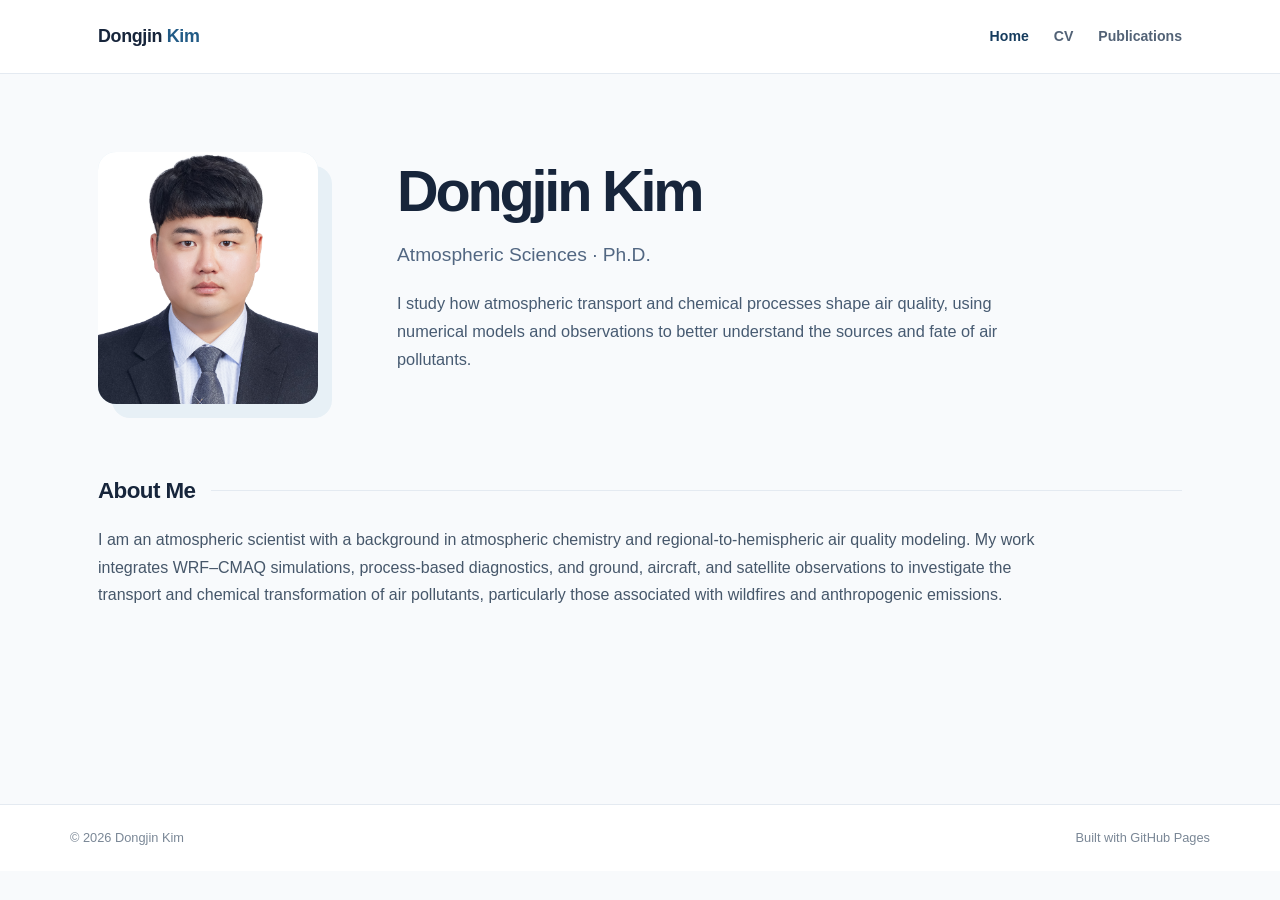
<file: index.html>
<!DOCTYPE html>
<html lang="en">
<head>
  <meta charset="UTF-8">
  <meta name="viewport" content="width=device-width, initial-scale=1">
  <meta name="description" content="Atmospheric scientist working on atmospheric chemistry and air quality modeling.">
  <title>Home | Dongjin Kim</title>
  <link rel="stylesheet" href="style.css">
</head>
<body>
  <!-- To change the menu, edit the links below in each HTML file. -->
  <header class="site-header"><div class="container header-inner">
    <a class="brand" href="index.html">Dongjin <span>Kim</span></a>
    <nav class="nav" aria-label="Main navigation"><a href="index.html" class="active" aria-current="page">Home</a>
<a href="cv.html">CV</a>
<a href="publications.html">Publications</a></nav>
  </div></header>
  <main class="container main-content page-main">
<section aria-labelledby="hero-title" class="hero">
<div class="hero-grid">
<div class="portrait">
<img alt="Dongjin Kim" src="Profile.jpg"/>
</div>
<div>
<h1 id="hero-title">Dongjin Kim</h1>
<p class="position">Atmospheric Sciences · Ph.D.</p>
<p class="intro">I study how atmospheric transport and chemical processes shape air quality, using numerical models and observations to better understand the sources and fate of air pollutants.</p>
</div>
</div>
</section>
<section aria-labelledby="about-title" class="section" id="about">
<div class="section-top"><h2 id="about-title">About Me</h2></div>
<p class="about-copy">I am an atmospheric scientist with a background in atmospheric chemistry and regional-to-hemispheric air quality modeling. My work integrates WRF–CMAQ simulations, process-based diagnostics, and ground, aircraft, and satellite observations to investigate the transport and chemical transformation of air pollutants, particularly those associated with wildfires and anthropogenic emissions.</p>
</section>
  </main>
  <footer><div class="container footer-inner"><span>© 2026 Dongjin Kim</span><span>Built with GitHub Pages</span></div></footer>
</body>
</html>
</file>
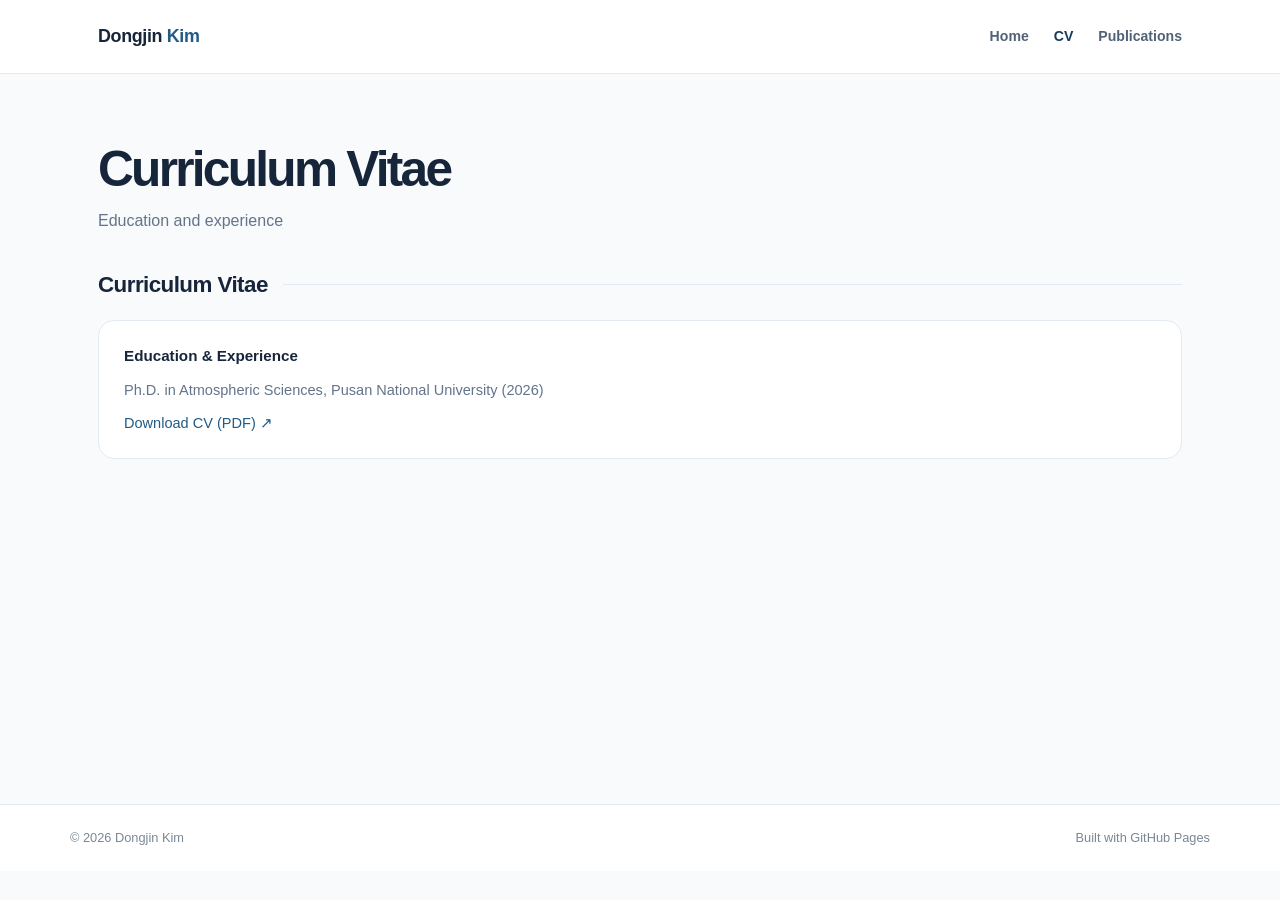
<file: cv.html>
<!DOCTYPE html>
<html lang="en">
<head>
  <meta charset="UTF-8">
  <meta name="viewport" content="width=device-width, initial-scale=1">
  <meta name="description" content="Curriculum vitae of Dongjin Kim.">
  <title>Curriculum Vitae | Dongjin Kim</title>
  <link rel="stylesheet" href="style.css">
</head>
<body>
  <!-- To change the menu, edit the links below in each HTML file. -->
  <header class="site-header"><div class="container header-inner">
    <a class="brand" href="index.html">Dongjin <span>Kim</span></a>
    <nav class="nav" aria-label="Main navigation"><a href="index.html">Home</a>
<a href="cv.html" class="active" aria-current="page">CV</a>
<a href="publications.html">Publications</a></nav>
  </div></header>
  <main class="container main-content page-main">
<div class="page-intro"><h1>Curriculum Vitae</h1><p>Education and experience</p></div>
<section aria-labelledby="cv-title" class="section" id="cv">
<div class="section-top">
<h2 id="cv-title">Curriculum Vitae</h2>
</div>
<div class="info-box">
<h3>Education &amp; Experience</h3>
<p>Ph.D. in Atmospheric Sciences, Pusan National University (2026)</p>
<p class="linkline">
<a href="Curriculum%20Vitae-Dongjin%20Kim.pdf" rel="noopener noreferrer" target="_blank">
              Download CV (PDF) ↗
            </a>
</p>
</div>
</section>
  </main>
  <footer><div class="container footer-inner"><span>© 2026 Dongjin Kim</span><span>Built with GitHub Pages</span></div></footer>
</body>
</html>
</file>
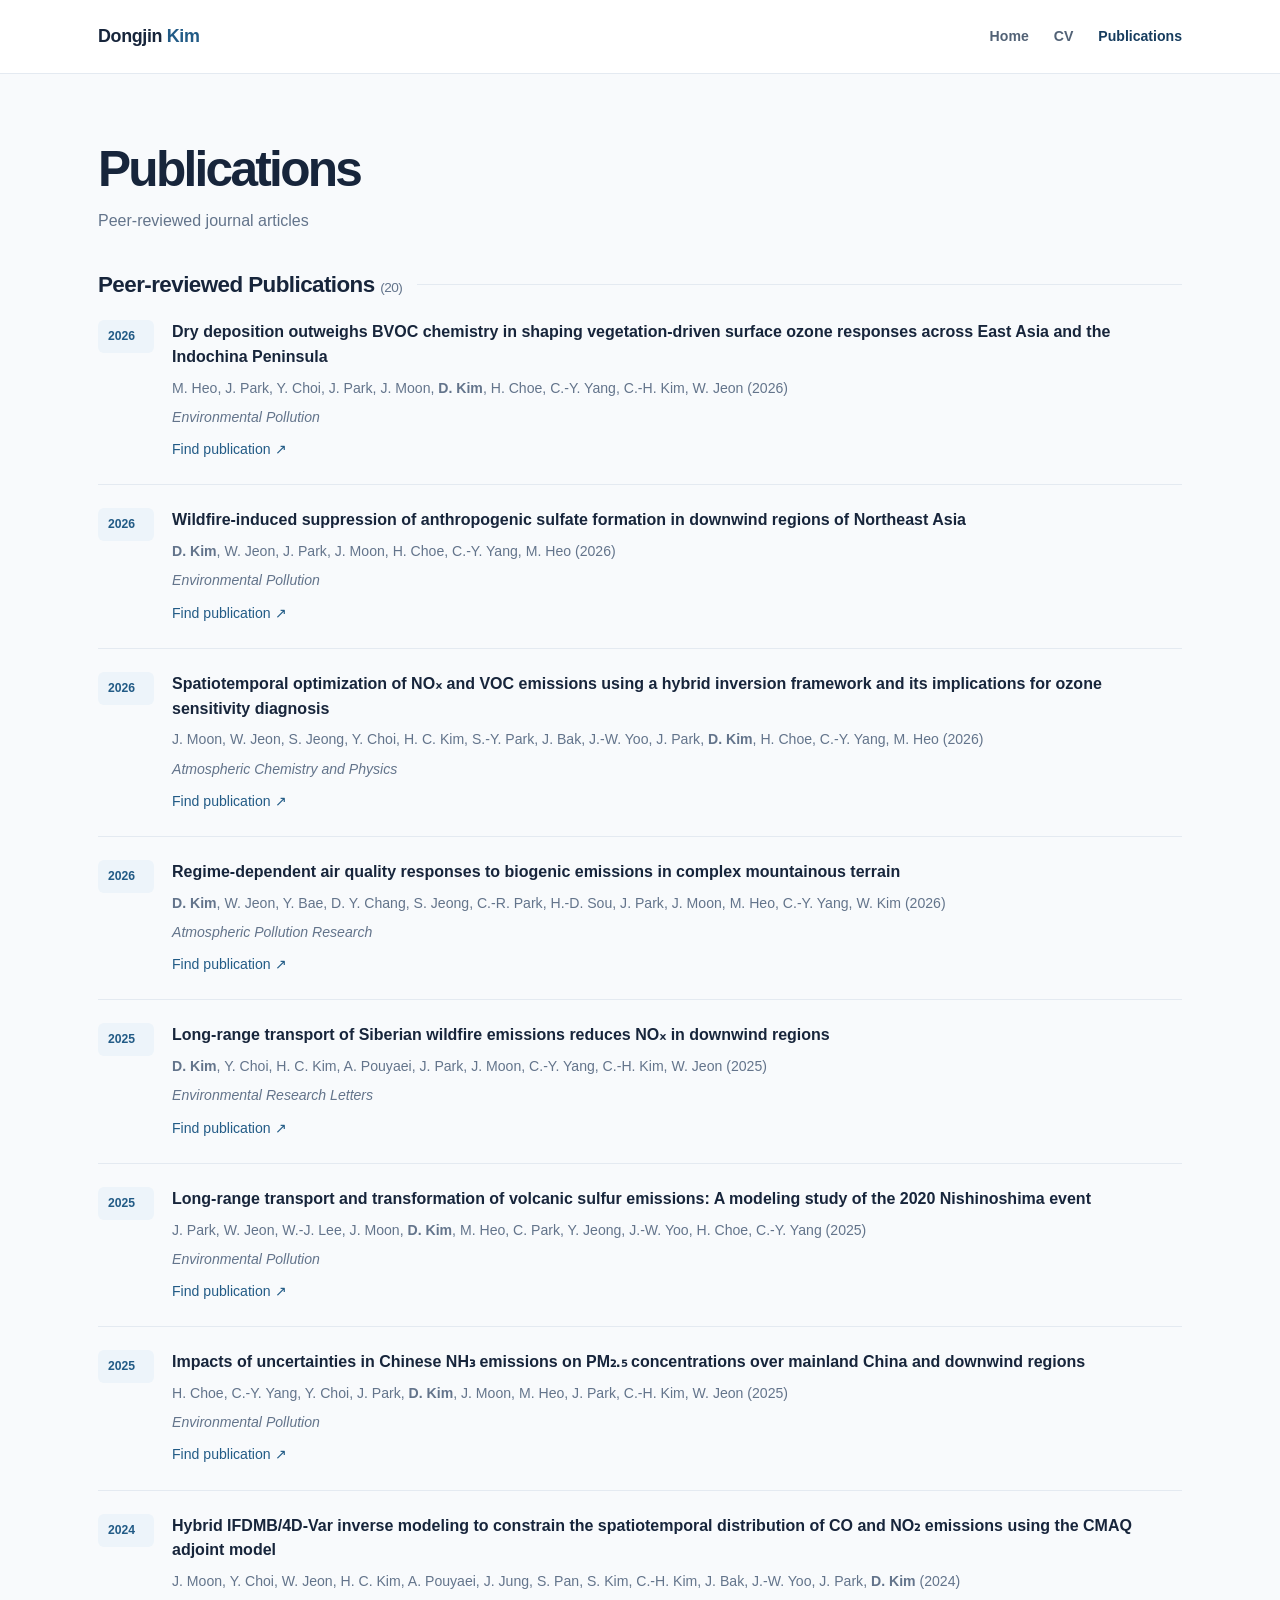
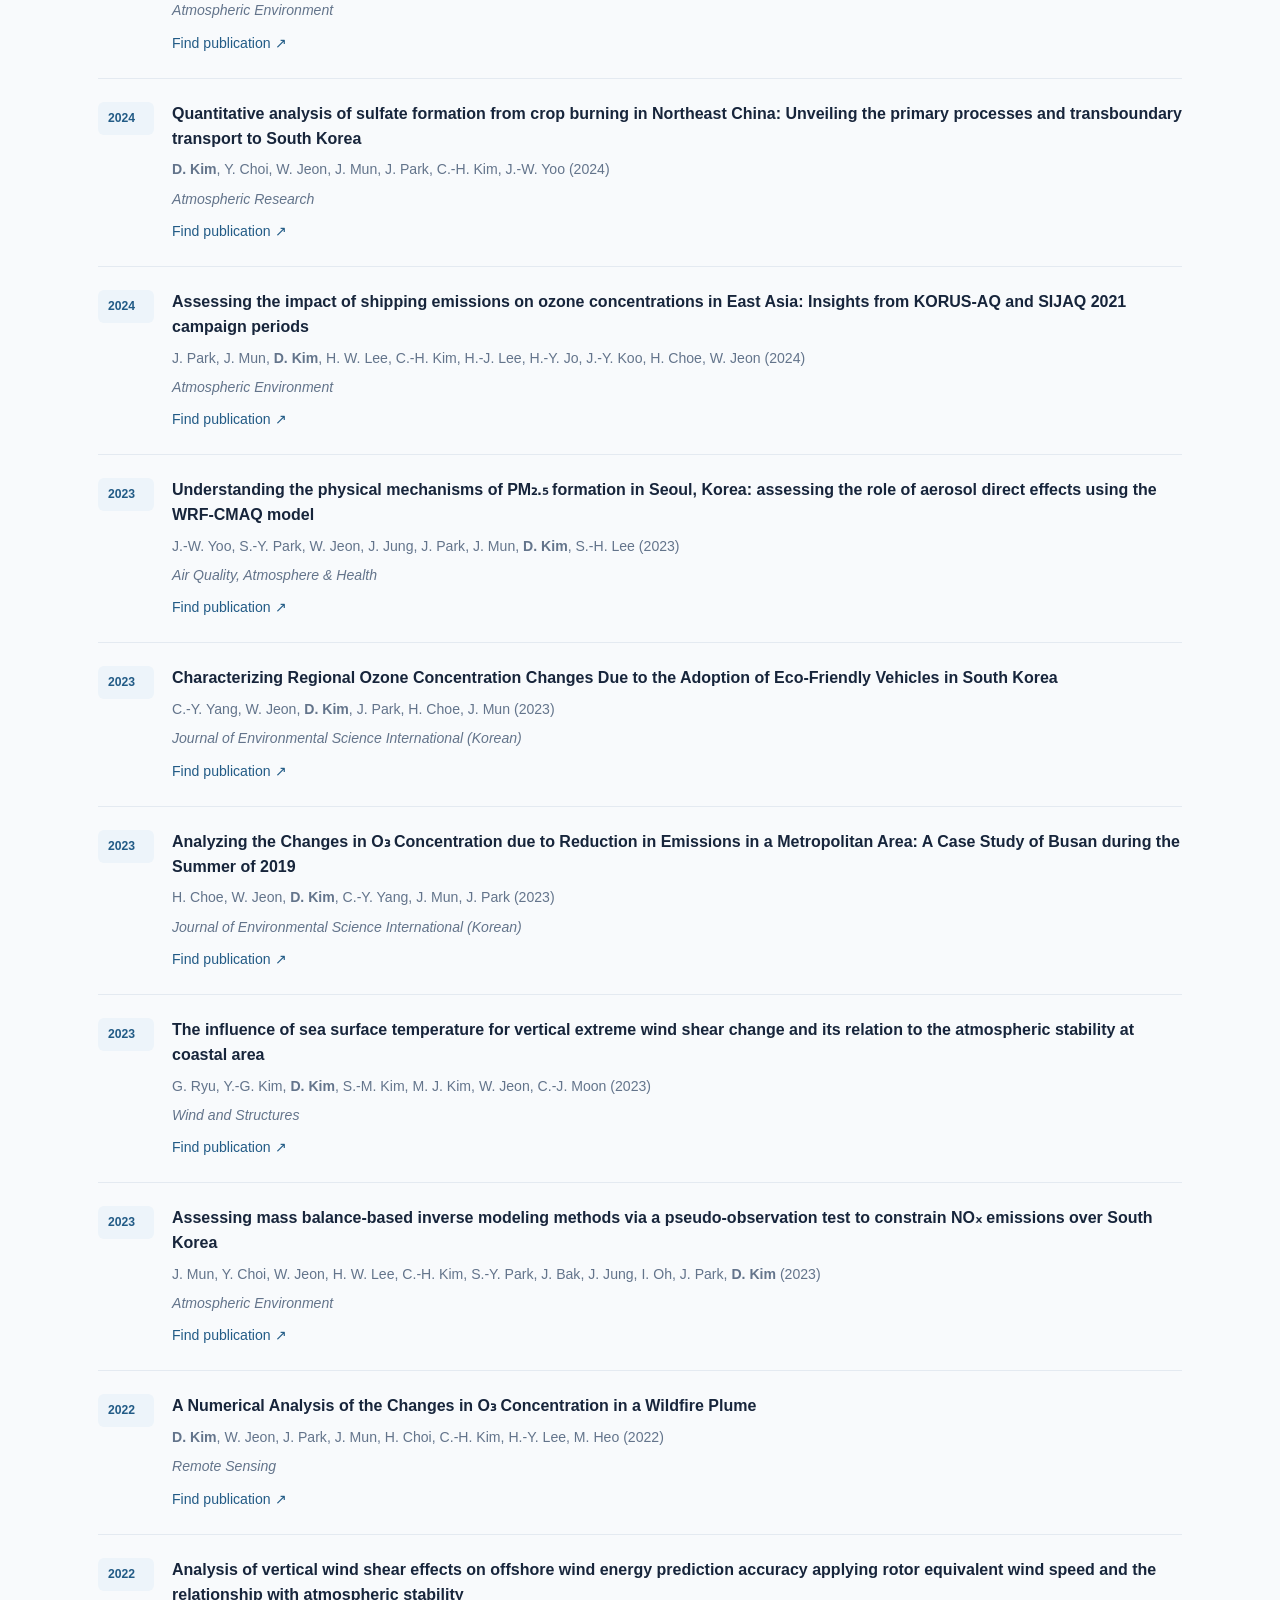
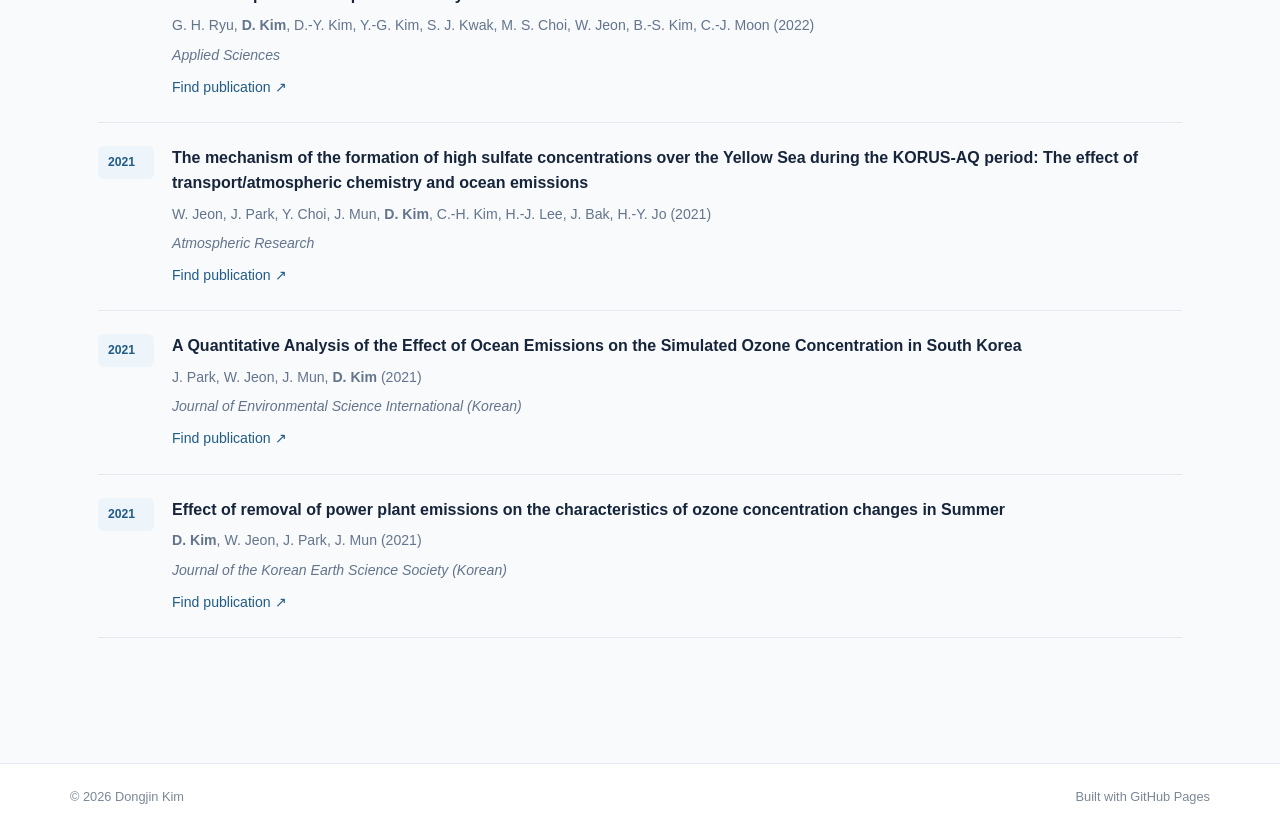
<file: publications.html>
<!DOCTYPE html>
<html lang="en">
<head>
  <meta charset="UTF-8">
  <meta name="viewport" content="width=device-width, initial-scale=1">
  <meta name="description" content="Peer-reviewed publications of Dongjin Kim.">
  <title>Publications | Dongjin Kim</title>
  <link rel="stylesheet" href="style.css">
</head>
<body>
  <!-- To change the menu, edit the links below in each HTML file. -->
  <header class="site-header"><div class="container header-inner">
    <a class="brand" href="index.html">Dongjin <span>Kim</span></a>
    <nav class="nav" aria-label="Main navigation"><a href="index.html">Home</a>
<a href="cv.html">CV</a>
<a href="publications.html" class="active" aria-current="page">Publications</a></nav>
  </div></header>
  <main class="container main-content page-main">
<div class="page-intro"><h1>Publications</h1><p>Peer-reviewed journal articles</p></div>
<section aria-labelledby="pub-title" class="section" id="publications">
<div class="section-top"><h2 id="pub-title">Peer-reviewed Publications <span style="font-weight:400;font-size:.85rem;color:var(--muted)">(20)</span></h2></div>
<div>
<article class="publication">
<span class="pub-year">2026</span>
<div>
<h3>Dry deposition outweighs BVOC chemistry in shaping vegetation-driven surface ozone responses across East Asia and the Indochina Peninsula</h3>
<p>M. Heo, J. Park, Y. Choi, J. Park, J. Moon, <strong>D. Kim</strong>, H. Choe, C.-Y. Yang, C.-H. Kim, W. Jeon (2026)</p>
<p class="journal">Environmental Pollution</p>
<p class="linkline"><a href="https://scholar.google.com/scholar?q=Dry%20deposition%20outweighs%20BVOC%20chemistry%20in%20shaping%20vegetation-driven%20surface%20ozone%20responses%20across%20East%20Asia%20and%20the%20Indochina%20Peninsula" rel="noopener noreferrer" target="_blank">Find publication ↗</a></p>
</div>
</article>
<article class="publication">
<span class="pub-year">2026</span>
<div>
<h3>Wildfire-induced suppression of anthropogenic sulfate formation in downwind regions of Northeast Asia</h3>
<p><strong>D. Kim</strong>, W. Jeon, J. Park, J. Moon, H. Choe, C.-Y. Yang, M. Heo (2026)</p>
<p class="journal">Environmental Pollution</p>
<p class="linkline"><a href="https://scholar.google.com/scholar?q=Wildfire-induced%20suppression%20of%20anthropogenic%20sulfate%20formation%20in%20downwind%20regions%20of%20Northeast%20Asia" rel="noopener noreferrer" target="_blank">Find publication ↗</a></p>
</div>
</article>
<article class="publication">
<span class="pub-year">2026</span>
<div>
<h3>Spatiotemporal optimization of NOₓ and VOC emissions using a hybrid inversion framework and its implications for ozone sensitivity diagnosis</h3>
<p>J. Moon, W. Jeon, S. Jeong, Y. Choi, H. C. Kim, S.-Y. Park, J. Bak, J.-W. Yoo, J. Park, <strong>D. Kim</strong>, H. Choe, C.-Y. Yang, M. Heo (2026)</p>
<p class="journal">Atmospheric Chemistry and Physics</p>
<p class="linkline"><a href="https://scholar.google.com/scholar?q=Spatiotemporal%20optimization%20of%20NO%E2%82%93%20and%20VOC%20emissions%20using%20a%20hybrid%20inversion%20framework%20and%20its%20implications%20for%20ozone%20sensitivity%20diagnosis" rel="noopener noreferrer" target="_blank">Find publication ↗</a></p>
</div>
</article>
<article class="publication">
<span class="pub-year">2026</span>
<div>
<h3>Regime-dependent air quality responses to biogenic emissions in complex mountainous terrain</h3>
<p><strong>D. Kim</strong>, W. Jeon, Y. Bae, D. Y. Chang, S. Jeong, C.-R. Park, H.-D. Sou, J. Park, J. Moon, M. Heo, C.-Y. Yang, W. Kim (2026)</p>
<p class="journal">Atmospheric Pollution Research</p>
<p class="linkline"><a href="https://scholar.google.com/scholar?q=Regime-dependent%20air%20quality%20responses%20to%20biogenic%20emissions%20in%20complex%20mountainous%20terrain" rel="noopener noreferrer" target="_blank">Find publication ↗</a></p>
</div>
</article>
<article class="publication">
<span class="pub-year">2025</span>
<div>
<h3>Long-range transport of Siberian wildfire emissions reduces NOₓ in downwind regions</h3>
<p><strong>D. Kim</strong>, Y. Choi, H. C. Kim, A. Pouyaei, J. Park, J. Moon, C.-Y. Yang, C.-H. Kim, W. Jeon (2025)</p>
<p class="journal">Environmental Research Letters</p>
<p class="linkline"><a href="https://scholar.google.com/scholar?q=Long-range%20transport%20of%20Siberian%20wildfire%20emissions%20reduces%20NO%E2%82%93%20in%20downwind%20regions" rel="noopener noreferrer" target="_blank">Find publication ↗</a></p>
</div>
</article>
<article class="publication">
<span class="pub-year">2025</span>
<div>
<h3>Long-range transport and transformation of volcanic sulfur emissions: A modeling study of the 2020 Nishinoshima event</h3>
<p>J. Park, W. Jeon, W.-J. Lee, J. Moon, <strong>D. Kim</strong>, M. Heo, C. Park, Y. Jeong, J.-W. Yoo, H. Choe, C.-Y. Yang (2025)</p>
<p class="journal">Environmental Pollution</p>
<p class="linkline"><a href="https://scholar.google.com/scholar?q=Long-range%20transport%20and%20transformation%20of%20volcanic%20sulfur%20emissions%3A%20A%20modeling%20study%20of%20the%202020%20Nishinoshima%20event" rel="noopener noreferrer" target="_blank">Find publication ↗</a></p>
</div>
</article>
<article class="publication">
<span class="pub-year">2025</span>
<div>
<h3>Impacts of uncertainties in Chinese NH₃ emissions on PM₂.₅ concentrations over mainland China and downwind regions</h3>
<p>H. Choe, C.-Y. Yang, Y. Choi, J. Park, <strong>D. Kim</strong>, J. Moon, M. Heo, J. Park, C.-H. Kim, W. Jeon (2025)</p>
<p class="journal">Environmental Pollution</p>
<p class="linkline"><a href="https://scholar.google.com/scholar?q=Impacts%20of%20uncertainties%20in%20Chinese%20NH%E2%82%83%20emissions%20on%20PM%E2%82%82.%E2%82%85%20concentrations%20over%20mainland%20China%20and%20downwind%20regions" rel="noopener noreferrer" target="_blank">Find publication ↗</a></p>
</div>
</article>
<article class="publication">
<span class="pub-year">2024</span>
<div>
<h3>Hybrid IFDMB/4D-Var inverse modeling to constrain the spatiotemporal distribution of CO and NO₂ emissions using the CMAQ adjoint model</h3>
<p>J. Moon, Y. Choi, W. Jeon, H. C. Kim, A. Pouyaei, J. Jung, S. Pan, S. Kim, C.-H. Kim, J. Bak, J.-W. Yoo, J. Park, <strong>D. Kim</strong> (2024)</p>
<p class="journal">Atmospheric Environment</p>
<p class="linkline"><a href="https://scholar.google.com/scholar?q=Hybrid%20IFDMB/4D-Var%20inverse%20modeling%20to%20constrain%20the%20spatiotemporal%20distribution%20of%20CO%20and%20NO%E2%82%82%20emissions%20using%20the%20CMAQ%20adjoint%20model" rel="noopener noreferrer" target="_blank">Find publication ↗</a></p>
</div>
</article>
<article class="publication">
<span class="pub-year">2024</span>
<div>
<h3>Quantitative analysis of sulfate formation from crop burning in Northeast China: Unveiling the primary processes and transboundary transport to South Korea</h3>
<p><strong>D. Kim</strong>, Y. Choi, W. Jeon, J. Mun, J. Park, C.-H. Kim, J.-W. Yoo (2024)</p>
<p class="journal">Atmospheric Research</p>
<p class="linkline"><a href="https://scholar.google.com/scholar?q=Quantitative%20analysis%20of%20sulfate%20formation%20from%20crop%20burning%20in%20Northeast%20China%3A%20Unveiling%20the%20primary%20processes%20and%20transboundary%20transport%20to%20South%20Korea" rel="noopener noreferrer" target="_blank">Find publication ↗</a></p>
</div>
</article>
<article class="publication">
<span class="pub-year">2024</span>
<div>
<h3>Assessing the impact of shipping emissions on ozone concentrations in East Asia: Insights from KORUS-AQ and SIJAQ 2021 campaign periods</h3>
<p>J. Park, J. Mun, <strong>D. Kim</strong>, H. W. Lee, C.-H. Kim, H.-J. Lee, H.-Y. Jo, J.-Y. Koo, H. Choe, W. Jeon (2024)</p>
<p class="journal">Atmospheric Environment</p>
<p class="linkline"><a href="https://scholar.google.com/scholar?q=Assessing%20the%20impact%20of%20shipping%20emissions%20on%20ozone%20concentrations%20in%20East%20Asia%3A%20Insights%20from%20KORUS-AQ%20and%20SIJAQ%202021%20campaign%20periods" rel="noopener noreferrer" target="_blank">Find publication ↗</a></p>
</div>
</article>
<article class="publication">
<span class="pub-year">2023</span>
<div>
<h3>Understanding the physical mechanisms of PM₂.₅ formation in Seoul, Korea: assessing the role of aerosol direct effects using the WRF-CMAQ model</h3>
<p>J.-W. Yoo, S.-Y. Park, W. Jeon, J. Jung, J. Park, J. Mun, <strong>D. Kim</strong>, S.-H. Lee (2023)</p>
<p class="journal">Air Quality, Atmosphere &amp; Health</p>
<p class="linkline"><a href="https://scholar.google.com/scholar?q=Understanding%20the%20physical%20mechanisms%20of%20PM%E2%82%82.%E2%82%85%20formation%20in%20Seoul%2C%20Korea%3A%20assessing%20the%20role%20of%20aerosol%20direct%20effects%20using%20the%20WRF-CMAQ%20model" rel="noopener noreferrer" target="_blank">Find publication ↗</a></p>
</div>
</article>
<article class="publication">
<span class="pub-year">2023</span>
<div>
<h3>Characterizing Regional Ozone Concentration Changes Due to the Adoption of Eco-Friendly Vehicles in South Korea</h3>
<p>C.-Y. Yang, W. Jeon, <strong>D. Kim</strong>, J. Park, H. Choe, J. Mun (2023)</p>
<p class="journal">Journal of Environmental Science International (Korean)</p>
<p class="linkline"><a href="https://scholar.google.com/scholar?q=Characterizing%20Regional%20Ozone%20Concentration%20Changes%20Due%20to%20the%20Adoption%20of%20Eco-Friendly%20Vehicles%20in%20South%20Korea" rel="noopener noreferrer" target="_blank">Find publication ↗</a></p>
</div>
</article>
<article class="publication">
<span class="pub-year">2023</span>
<div>
<h3>Analyzing the Changes in O₃ Concentration due to Reduction in Emissions in a Metropolitan Area: A Case Study of Busan during the Summer of 2019</h3>
<p>H. Choe, W. Jeon, <strong>D. Kim</strong>, C.-Y. Yang, J. Mun, J. Park (2023)</p>
<p class="journal">Journal of Environmental Science International (Korean)</p>
<p class="linkline"><a href="https://scholar.google.com/scholar?q=Analyzing%20the%20Changes%20in%20O%E2%82%83%20Concentration%20due%20to%20Reduction%20in%20Emissions%20in%20a%20Metropolitan%20Area%3A%20A%20Case%20Study%20of%20Busan%20during%20the%20Summer%20of%202019" rel="noopener noreferrer" target="_blank">Find publication ↗</a></p>
</div>
</article>
<article class="publication">
<span class="pub-year">2023</span>
<div>
<h3>The influence of sea surface temperature for vertical extreme wind shear change and its relation to the atmospheric stability at coastal area</h3>
<p>G. Ryu, Y.-G. Kim, <strong>D. Kim</strong>, S.-M. Kim, M. J. Kim, W. Jeon, C.-J. Moon (2023)</p>
<p class="journal">Wind and Structures</p>
<p class="linkline"><a href="https://scholar.google.com/scholar?q=The%20influence%20of%20sea%20surface%20temperature%20for%20vertical%20extreme%20wind%20shear%20change%20and%20its%20relation%20to%20the%20atmospheric%20stability%20at%20coastal%20area" rel="noopener noreferrer" target="_blank">Find publication ↗</a></p>
</div>
</article>
<article class="publication">
<span class="pub-year">2023</span>
<div>
<h3>Assessing mass balance-based inverse modeling methods via a pseudo-observation test to constrain NOₓ emissions over South Korea</h3>
<p>J. Mun, Y. Choi, W. Jeon, H. W. Lee, C.-H. Kim, S.-Y. Park, J. Bak, J. Jung, I. Oh, J. Park, <strong>D. Kim</strong> (2023)</p>
<p class="journal">Atmospheric Environment</p>
<p class="linkline"><a href="https://scholar.google.com/scholar?q=Assessing%20mass%20balance-based%20inverse%20modeling%20methods%20via%20a%20pseudo-observation%20test%20to%20constrain%20NO%E2%82%93%20emissions%20over%20South%20Korea" rel="noopener noreferrer" target="_blank">Find publication ↗</a></p>
</div>
</article>
<article class="publication">
<span class="pub-year">2022</span>
<div>
<h3>A Numerical Analysis of the Changes in O₃ Concentration in a Wildfire Plume</h3>
<p><strong>D. Kim</strong>, W. Jeon, J. Park, J. Mun, H. Choi, C.-H. Kim, H.-Y. Lee, M. Heo (2022)</p>
<p class="journal">Remote Sensing</p>
<p class="linkline"><a href="https://scholar.google.com/scholar?q=A%20Numerical%20Analysis%20of%20the%20Changes%20in%20O%E2%82%83%20Concentration%20in%20a%20Wildfire%20Plume" rel="noopener noreferrer" target="_blank">Find publication ↗</a></p>
</div>
</article>
<article class="publication">
<span class="pub-year">2022</span>
<div>
<h3>Analysis of vertical wind shear effects on offshore wind energy prediction accuracy applying rotor equivalent wind speed and the relationship with atmospheric stability</h3>
<p>G. H. Ryu, <strong>D. Kim</strong>, D.-Y. Kim, Y.-G. Kim, S. J. Kwak, M. S. Choi, W. Jeon, B.-S. Kim, C.-J. Moon (2022)</p>
<p class="journal">Applied Sciences</p>
<p class="linkline"><a href="https://scholar.google.com/scholar?q=Analysis%20of%20vertical%20wind%20shear%20effects%20on%20offshore%20wind%20energy%20prediction%20accuracy%20applying%20rotor%20equivalent%20wind%20speed%20and%20the%20relationship%20with%20atmospheric%20stability" rel="noopener noreferrer" target="_blank">Find publication ↗</a></p>
</div>
</article>
<article class="publication">
<span class="pub-year">2021</span>
<div>
<h3>The mechanism of the formation of high sulfate concentrations over the Yellow Sea during the KORUS-AQ period: The effect of transport/atmospheric chemistry and ocean emissions</h3>
<p>W. Jeon, J. Park, Y. Choi, J. Mun, <strong>D. Kim</strong>, C.-H. Kim, H.-J. Lee, J. Bak, H.-Y. Jo (2021)</p>
<p class="journal">Atmospheric Research</p>
<p class="linkline"><a href="https://scholar.google.com/scholar?q=The%20mechanism%20of%20the%20formation%20of%20high%20sulfate%20concentrations%20over%20the%20Yellow%20Sea%20during%20the%20KORUS-AQ%20period%3A%20The%20effect%20of%20transport/atmospheric%20chemistry%20and%20ocean%20emissions" rel="noopener noreferrer" target="_blank">Find publication ↗</a></p>
</div>
</article>
<article class="publication">
<span class="pub-year">2021</span>
<div>
<h3>A Quantitative Analysis of the Effect of Ocean Emissions on the Simulated Ozone Concentration in South Korea</h3>
<p>J. Park, W. Jeon, J. Mun, <strong>D. Kim</strong> (2021)</p>
<p class="journal">Journal of Environmental Science International (Korean)</p>
<p class="linkline"><a href="https://scholar.google.com/scholar?q=A%20Quantitative%20Analysis%20of%20the%20Effect%20of%20Ocean%20Emissions%20on%20the%20Simulated%20Ozone%20Concentration%20in%20South%20Korea" rel="noopener noreferrer" target="_blank">Find publication ↗</a></p>
</div>
</article>
<article class="publication">
<span class="pub-year">2021</span>
<div>
<h3>Effect of removal of power plant emissions on the characteristics of ozone concentration changes in Summer</h3>
<p><strong>D. Kim</strong>, W. Jeon, J. Park, J. Mun (2021)</p>
<p class="journal">Journal of the Korean Earth Science Society (Korean)</p>
<p class="linkline"><a href="https://scholar.google.com/scholar?q=Effect%20of%20removal%20of%20power%20plant%20emissions%20on%20the%20characteristics%20of%20ozone%20concentration%20changes%20in%20Summer" rel="noopener noreferrer" target="_blank">Find publication ↗</a></p>
</div>
</article>
</div>
</section>
  </main>
  <footer><div class="container footer-inner"><span>© 2026 Dongjin Kim</span><span>Built with GitHub Pages</span></div></footer>
</body>
</html>
</file>
<file: style.css>
/* ============================================================
       EASY CUSTOMIZATION — change colors and general appearance here.
       Everything in this file can be edited directly on GitHub.
       ============================================================ */
    :root {
      --background: #f8fafc;
      --surface: #ffffff;
      --ink: #17253b;
      --muted: #63748b;
      --primary: #225b86;
      --primary-dark: #163c5e;
      --border: #e4eaf1;
      --soft-blue: #edf4fa;
      --radius: 16px;
      --shadow: 0 12px 32px rgba(32, 54, 83, 0.055);
    }
    *, *::before, *::after { box-sizing: border-box; }
    html { scroll-behavior: smooth; scroll-padding-top: 90px; }
    body { margin: 0; color: var(--ink); background: var(--background); font-family: Inter, -apple-system, BlinkMacSystemFont, "Segoe UI", Arial, sans-serif; line-height: 1.72; -webkit-font-smoothing: antialiased; }
    a { color: var(--primary); text-decoration: none; }
    a:hover { color: var(--primary-dark); }
    a:focus-visible { outline: 3px solid #6a9cc4; outline-offset: 4px; border-radius: 3px; }
    .container { max-width: 1140px; padding: 0 28px; margin: auto; }
    .site-header { background: rgba(255,255,255,.94); backdrop-filter: blur(14px); border-bottom: 1px solid var(--border); position: sticky; top: 0; z-index: 10; }
    .header-inner { min-height: 73px; display: flex; align-items: center; justify-content: space-between; gap: 18px; }
    .brand { font-weight: 780; font-size: 1.12rem; color: var(--ink); letter-spacing: -.02em; white-space: nowrap; }
    .brand span { color: var(--primary); }
    .nav { display: flex; flex-wrap: wrap; gap: 25px; align-items: center; }
    .nav a { color: #526276; font-size: .88rem; font-weight: 580; }
    .nav a:hover { color: var(--primary); }
    .hero { padding: 78px 0 52px; }
    .hero-grid { display: grid; grid-template-columns: 235px minmax(0,1fr); align-items: center; gap: 64px; }
    .portrait { width: 220px; height: 252px; border-radius: 18px; background: linear-gradient(150deg,#dcebf5 0%,#c4dae9 100%); box-shadow: 14px 14px 0 #e7f0f6; overflow: hidden; display:flex; align-items:center; justify-content:center; }
    .portrait .monogram { font-size: 3.5rem; color: #5c819e; font-weight: 680; letter-spacing: -.07em; }
    .portrait img { width: 100%; height: 100%; object-fit: cover; }
    .eyebrow { color: var(--primary); text-transform: uppercase; font-size: .75rem; letter-spacing: .15em; font-weight: 770; margin: 0 0 10px; }
    h1 { font-size: clamp(2.45rem, 4.5vw, 4.15rem); letter-spacing: -.055em; line-height: 1.18; margin: 0 0 12px; font-weight: 760; }
    .position { font-size: 1.2rem; color: #526782; margin: 0 0 18px; font-weight: 500; }
    .intro { font-size: 1.02rem; color: #475b72; max-width: 660px; margin: 0 0 25px; }
    .actions { display:flex; flex-wrap:wrap; gap:12px; }
    .button { display: inline-flex; align-items:center; justify-content:center; gap:8px; min-height:43px; padding: 9px 19px; border-radius: 8px; font-size: .88rem; font-weight: 650; transition: transform .2s, background .2s; }
    .button:hover { transform: translateY(-2px); }
    .button-primary { background:var(--primary); color:white; }
    .button-primary:hover { background:var(--primary-dark); color:white; }
    .button-secondary { background:white; color:var(--primary-dark); border:1px solid #cbd9e5; }
    .button-secondary:hover { background:var(--soft-blue); }
    .main-content { padding-bottom: 70px; }
    .section { padding-top: 26px; margin-bottom: 40px; }
    .section-top { display:flex; align-items:center; gap:15px; margin:0 0 21px; }
    .section-top h2 { font-size:1.4rem; letter-spacing:-.025em; line-height:1.3; margin:0; }
    .section-top::after { content:""; flex:1; height:1px; background:var(--border); }
    .about-copy { color:#46576a; max-width:950px; margin:0; }
    .research-grid { display:grid; grid-template-columns:repeat(3,minmax(0,1fr)); gap:18px; }
    .card { background:var(--surface); border:1px solid var(--border); box-shadow:var(--shadow); border-radius:var(--radius); padding:27px 24px; }
    .card-number { display:block; font-size:.76rem; font-weight:750; letter-spacing:.08em; color:var(--primary); margin-bottom:18px; }
    .card h3 { font-size:1.055rem; line-height:1.35; margin:0 0 9px; letter-spacing:-.01em; }
    .card p { font-size:.88rem; line-height:1.7; color:var(--muted); margin:0; }
    .publication { display:grid; grid-template-columns:56px 1fr; gap:18px; padding:23px 0; border-bottom:1px solid var(--border); }
    .publication:first-child { padding-top:0; }
    .pub-year { display:inline-flex; color:var(--primary); background:var(--soft-blue); border-radius:6px; padding:6px 10px; height:max-content; font-size:.76rem; font-weight:750; }
    .publication h3 { font-size:1rem; margin:0 0 6px; line-height:1.55; }
    .publication p { margin:0; color:var(--muted); font-size:.88rem; }
    .publication .journal { margin-top:5px; font-style:italic; }
    .info-grid { display:grid; grid-template-columns:1fr 1fr; gap:18px; }
    .info-box { border:1px solid var(--border); border-radius:var(--radius); background:white; padding:22px 25px; }
    .info-box h3 { font-size:.95rem; margin:0 0 9px; }
    .info-box p { margin:0; font-size:.91rem; color:var(--muted); }
    .linkline { margin-top:8px !important; }
    footer { border-top:1px solid var(--border); background:#fff; }
    .footer-inner { display:flex; justify-content:space-between; flex-wrap:wrap; gap:10px; padding:22px 0; color:#7a8796; font-size:.8rem; }
    @media (max-width: 820px) {
      .hero-grid { grid-template-columns:175px minmax(0,1fr); gap:32px; }
      .portrait { width:170px; height:203px; }
      .research-grid { grid-template-columns:1fr 1fr; }
      .nav { gap:13px; }
    }
    @media (max-width: 620px) {
      .container { padding:0 20px; }
      .header-inner { min-height:70px; display:block; padding-top:13px; padding-bottom:12px; }
      .nav { margin-top:6px; gap:12px 16px; }
      .nav a { font-size:.8rem; }
      .hero { padding:36px 0 28px; }
      .hero-grid { grid-template-columns:1fr; gap:30px; }
      .portrait { width:150px; height:170px; box-shadow:9px 9px 0 #e7f0f6; }
      h1 { font-size:2.55rem; }
      .research-grid, .info-grid { grid-template-columns:1fr; }
      .card { padding:22px; }
      .section { margin-bottom:30px; }
      .publication { grid-template-columns:1fr; gap:10px; }
      html { scroll-padding-top:120px; }
    }
    @media (prefers-reduced-motion: reduce) { html { scroll-behavior:auto; } .button { transition:none; } }
/* MULTI-PAGE NAVIGATION */
.nav a.active { color: var(--primary-dark); font-weight: 750; }
.page-intro { padding: 66px 0 16px; }
.page-intro h1 { font-size: clamp(2.1rem, 4vw, 3.1rem); margin-bottom: 8px; }
.page-intro p { color: var(--muted); margin:0; }
.page-main { min-height: calc(100vh - 170px); padding-bottom:85px; }
.page-main .section { padding-top: 20px; }
@media(max-width:620px){ .page-intro { padding-top:35px; } }
</file>
